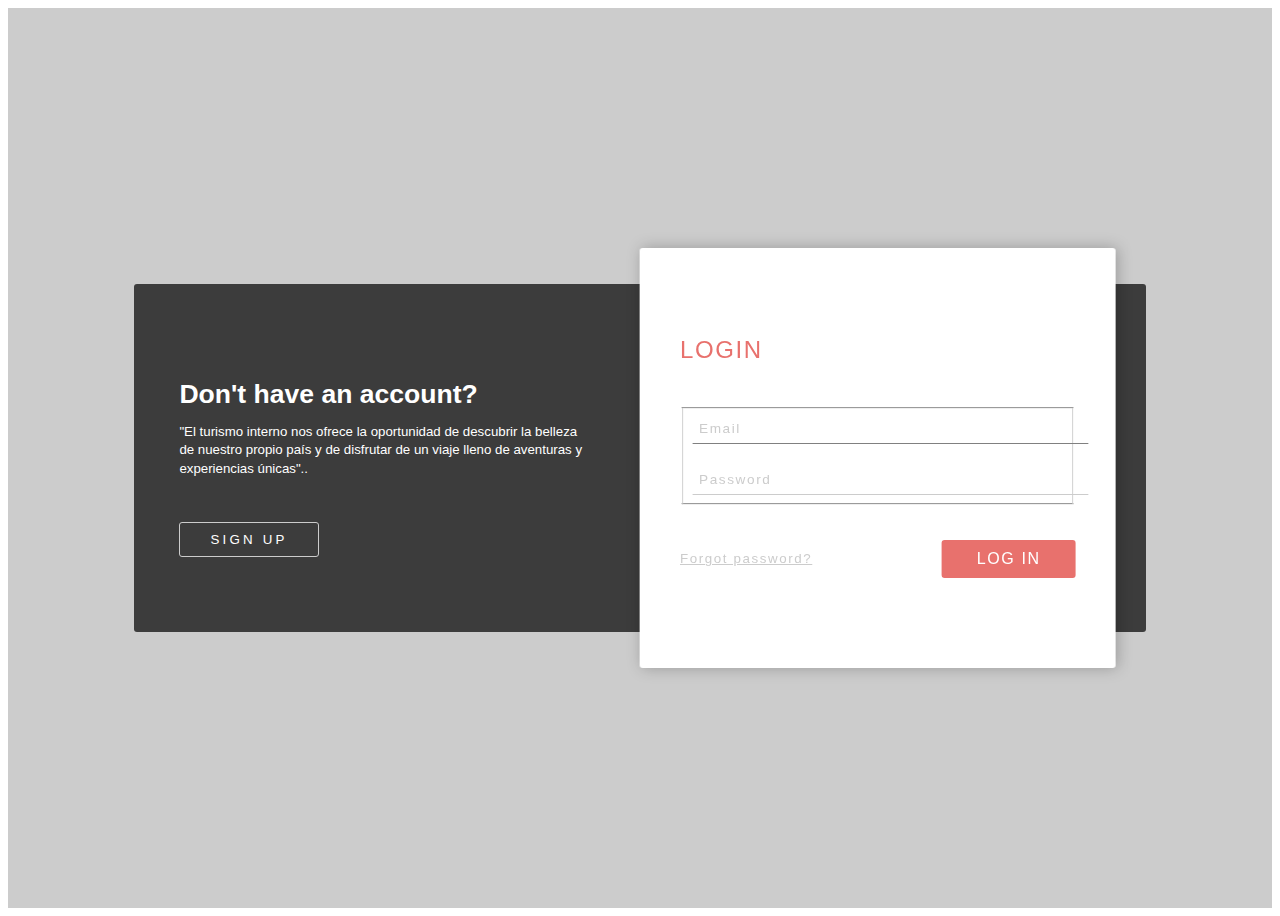
<file: PROYECTO FINAL/LOGIN/index.html>
<!doctype html>
<html lang="en">

<link rel="stylesheet" href="style.css">
<script type="text/javascript" src="main.js"></script>

<section class="user">
  <div class="user_options-container">
    <div class="user_options-text">
      <div class="user_options-unregistered">
        <h2 class="user_unregistered-title">Don't have an account?</h2>
        <p class="user_unregistered-text">"El turismo interno nos ofrece la oportunidad de descubrir la belleza de nuestro propio país y de disfrutar de un viaje lleno de aventuras y experiencias únicas"..</p><button class="user_unregistered-signup" onclick="handlerClickSignUp()" id="signup-button">Sign up</button>
      </div>
      <div class="user_options-registered">
        <h2 class="user_registered-title">Have an account?</h2>
        <p class="user_registered-text">¡Explora el mundo, conoce nuevas culturas y vive nuevas aventuras! ¡Regístrate ahora para aprovechar esta oportunidad única! ¡Te prometo que no te arrepentirás!.</p><button class="user_registered-login" onclick="handlerClickLogin()" id="login-button">Login</button>
      </div>
    </div>
    <div class="user_options-forms" id="user_options-forms">
      <div class="user_forms-login">
        <h2 class="forms_title">Login</h2>
        <form class="forms_form" onsubmit="loginUser()">
          <fieldset class="forms_fieldset">
            <div class="forms_field">
              <input type="email" placeholder="Email" class="forms_field-input" required="" autofocus="">
            </div>
            <div class="forms_field">
              <input type="password" placeholder="Password" class="forms_field-input" required="">
            </div>
          </fieldset>
          <div class="forms_buttons">
            <button type="button" class="forms_buttons-forgot">Forgot password?</button> <input type="submit" value="Log In" class="forms_buttons-action">
          </div>
        </form>
      </div>
      <div class="user_forms-signup">
        <h2 class="forms_title">Sign Up</h2>
        <form class="forms_form">
          <fieldset class="forms_fieldset">
            <div class="forms_field">
              <input type="text" placeholder="Full Name" class="forms_field-input" required="">
            </div>
            <div class="forms_field">
              <input type="email" placeholder="Email" class="forms_field-input" required="">
            </div>
            <div class="forms_field">
              <input type="password" placeholder="Password" class="forms_field-input" required="">
            </div>
          </fieldset>
          <div class="forms_buttons">
            <input type="submit" value="Sign up" class="forms_buttons-action" onclick="window.location.href='file:///C:/Users/User/Desktop/PROYECTO%20FINAL/API%20DE%20GOOGLE%20MAPS/index.html'">
          </div>
        </form>
      </div>
    </div>
  </div>
</section>
</div>
</head>

</html>
</file>
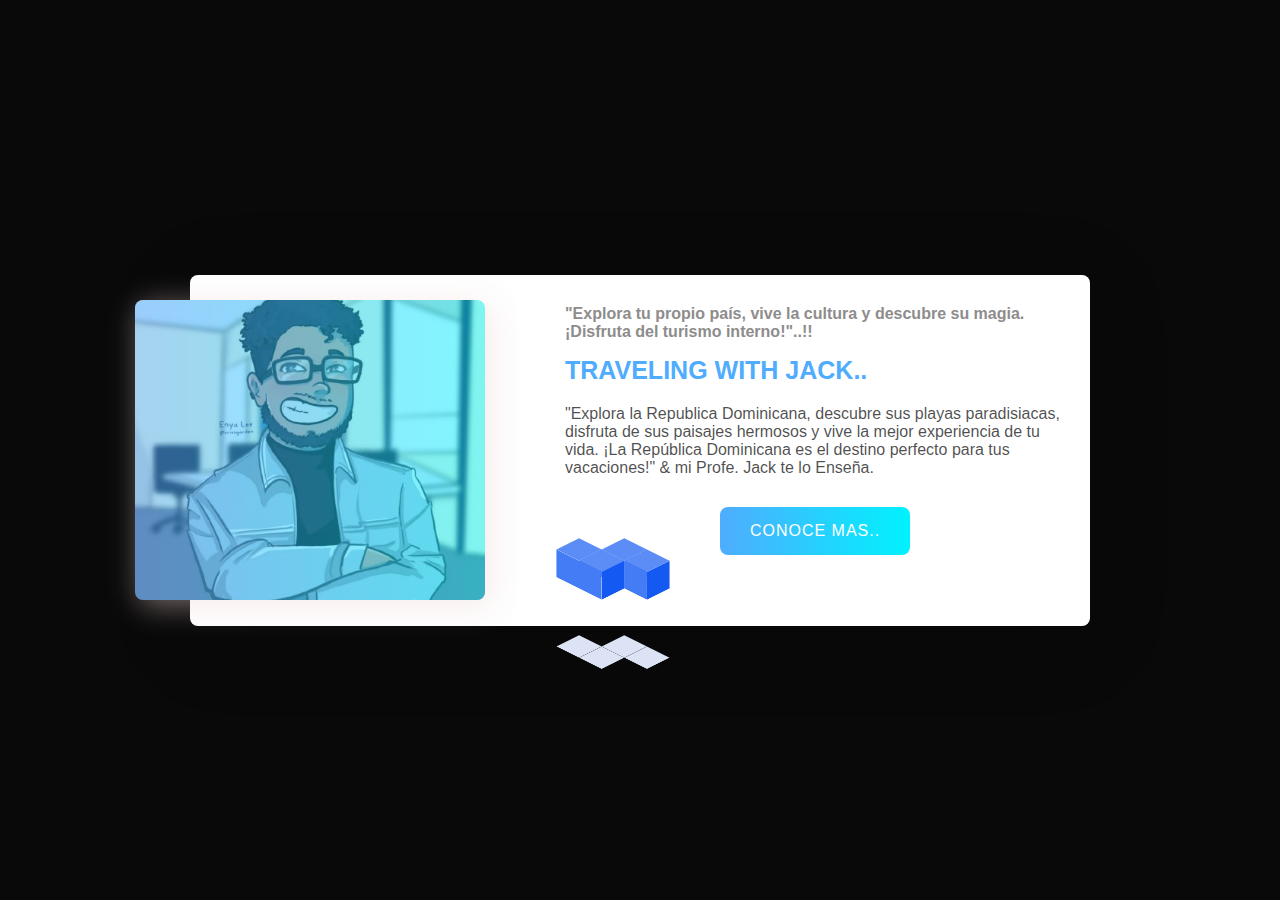
<file: PROYECTO FINAL/PORTADA/index.html>
<!DOCTYPE html>
<html lang="en">

<head>

  <meta charset="UTF-8" />
  <meta name="viewport"
    content="width=device-width, user-scalable=no, initial-scale=1.0, maximum-scale=1.0, minimum-scale=1.0" />
  <meta http-equiv="X-UA-Compatible" content="ie=edge" />
  <title>Sistema Turistico</title>
  <link rel="stylesheet" href="style.css" />
</head>

<body>
  <article class="blog-post">
    <div class="blog-post__img">
      <img src="foto jack.jpg" alt="" />
    </div>
    <div class="blog-post__info">
      <div class="blog-post__date">
        <span>"Explora tu propio país,
          vive la cultura y descubre su magia. ¡Disfruta del turismo interno!"..!!</span>
        <span></span>
      </div>
      <h2 class="blog-post__title">traveling with Jack..</h2>
      <p>
        "Explora la Republica Dominicana, descubre sus playas paradisiacas,
        disfruta de sus paisajes hermosos y vive la mejor experiencia de tu vida.
        ¡La República Dominicana es el destino perfecto para tus vacaciones!"
        & mi Profe. Jack te lo Enseña.
      </p>
      <p style="text-align:center;">
        <a href="file:///C:/Users/User/Desktop/PROYECTO%20FINAL/LOGIN/index.html" class="blog-post__cta">CONOCE
          MAS..</a>
      </p>

      <head>
        <meta charset="UTF-8" />
        <meta http-equiv="X-UA-Compatible" content="IE=edge" />
        <meta name="viewport" content="width=device-width, initial-scale=1.0" />

        <link rel="stylesheet" href="style.css" />

        <div class="boxes">
          <div class="box">
            <div></div>
            <div></div>
            <div></div>
            <div></div>
          </div>
          <div class="box">
            <div></div>
            <div></div>
            <div></div>
            <div></div>
          </div>
          <div class="box">
            <div></div>
            <div></div>
            <div></div>
            <div></div>
          </div>
          <div class="box">
            <div></div>
            <div></div>
            <div></div>
            <div></div>
          </div>
        </div>
      </head>


    </div>
  </article>
</body>

</html>
</file>
<file: PROYECTO FINAL/LOGIN/style.css>
body {
  font-family: "Montserrat", sans-serif;
  font-size: 12px;
  line-height: 1em;
}

button {
  background-color: transparent;
  padding: 0;
  border: 0;
  outline: 0;
  cursor: pointer;
}

input {
  background-color: transparent;
  padding: 0;
  border: 0;
  outline: 0;
}
input[type=submit] {
  cursor: pointer;
}
input::-moz-placeholder {
  font-size: 0.85rem;
  font-family: "Montserrat", sans-serif;
  font-weight: 300;
  letter-spacing: 0.1rem;
  color: #ccc;
}
input:-ms-input-placeholder {
  font-size: 0.85rem;
  font-family: "Montserrat", sans-serif;
  font-weight: 300;
  letter-spacing: 0.1rem;
  color: #ccc;
}
input::placeholder {
  font-size: 0.85rem;
  font-family: "Montserrat", sans-serif;
  font-weight: 300;
  letter-spacing: 0.1rem;
  color: #ccc;
}

/**
 * * Bounce to the left side
 * */
@-webkit-keyframes bounceLeft {
  0% {
    transform: translate3d(100%, -50%, 0);
  }
  50% {
    transform: translate3d(-30px, -50%, 0);
  }
  100% {
    transform: translate3d(0, -50%, 0);
  }
}
@keyframes bounceLeft {
  0% {
    transform: translate3d(100%, -50%, 0);
  }
  50% {
    transform: translate3d(-30px, -50%, 0);
  }
  100% {
    transform: translate3d(0, -50%, 0);
  }
}
/**
 * * Bounce to the left side
 * */
@-webkit-keyframes bounceRight {
  0% {
    transform: translate3d(0, -50%, 0);
  }
  50% {
    transform: translate3d(calc(100% + 30px), -50%, 0);
  }
  100% {
    transform: translate3d(100%, -50%, 0);
  }
}
@keyframes bounceRight {
  0% {
    transform: translate3d(0, -50%, 0);
  }
  50% {
    transform: translate3d(calc(100% + 30px), -50%, 0);
  }
  100% {
    transform: translate3d(100%, -50%, 0);
  }
}
/**
 * * Show Sign Up form
 * */
@-webkit-keyframes showSignUp {
  100% {
    opacity: 1;
    visibility: visible;
    transform: translate3d(0, 0, 0);
  }
}
@keyframes showSignUp {
  100% {
    opacity: 1;
    visibility: visible;
    transform: translate3d(0, 0, 0);
  }
}
/**
 * * Page background
 * */
.user {
  display: flex;
  justify-content: center;
  align-items: center;
  width: 100%;
  height: 100vh;
  background: #ccc;
  background-size: cover;
}
.user_options-container {
  position: relative;
  width: 80%;
}
.user_options-text {
  display: flex;
  justify-content: space-between;
  width: 100%;
  background-color: rgba(34, 34, 34, 0.85);
  border-radius: 3px;
}

/**
 * * Registered and Unregistered user box and text
 * */
.user_options-registered,
.user_options-unregistered {
  width: 50%;
  padding: 75px 45px;
  color: #fff;
  font-weight: 300;
}

.user_registered-title,
.user_unregistered-title {
  margin-bottom: 15px;
  font-size: 1.66rem;
  line-height: 1em;
}

.user_unregistered-text,
.user_registered-text {
  font-size: 0.83rem;
  line-height: 1.4em;
}

.user_registered-login,
.user_unregistered-signup {
  margin-top: 30px;
  border: 1px solid #ccc;
  border-radius: 3px;
  padding: 10px 30px;
  color: #fff;
  text-transform: uppercase;
  line-height: 1em;
  letter-spacing: 0.2rem;
  transition: background-color 0.2s ease-in-out, color 0.2s ease-in-out;
}
.user_registered-login:hover,
.user_unregistered-signup:hover {
  color: rgba(34, 34, 34, 0.85);
  background-color: #ccc;
}

/**
 * * Login and signup forms
 * */
.user_options-forms {
  position: absolute;
  top: 50%;
  left: 30px;
  width: calc(50% - 30px);
  min-height: 420px;
  background-color: #fff;
  border-radius: 3px;
  box-shadow: 2px 0 15px rgba(0, 0, 0, 0.25);
  overflow: hidden;
  transform: translate3d(100%, -50%, 0);
  transition: transform 0.4s ease-in-out;
}
.user_options-forms .user_forms-login {
  transition: opacity 0.4s ease-in-out, visibility 0.4s ease-in-out;
}
.user_options-forms .forms_title {
  margin-bottom: 45px;
  font-size: 1.5rem;
  font-weight: 500;
  line-height: 1em;
  text-transform: uppercase;
  color: #e8716d;
  letter-spacing: 0.1rem;
}
.user_options-forms .forms_field:not(:last-of-type) {
  margin-bottom: 20px;
}
.user_options-forms .forms_field-input {
  width: 100%;
  border-bottom: 1px solid #ccc;
  padding: 6px 20px 6px 6px;
  font-family: "Montserrat", sans-serif;
  font-size: 1rem;
  font-weight: 300;
  color: gray;
  letter-spacing: 0.1rem;
  transition: border-color 0.2s ease-in-out;
}
.user_options-forms .forms_field-input:focus {
  border-color: gray;
}
.user_options-forms .forms_buttons {
  display: flex;
  justify-content: space-between;
  align-items: center;
  margin-top: 35px;
}
.user_options-forms .forms_buttons-forgot {
  font-family: "Montserrat", sans-serif;
  letter-spacing: 0.1rem;
  color: #ccc;
  text-decoration: underline;
  transition: color 0.2s ease-in-out;
}
.user_options-forms .forms_buttons-forgot:hover {
  color: #b3b3b3;
}
.user_options-forms .forms_buttons-action {
  background-color: #e8716d;
  border-radius: 3px;
  padding: 10px 35px;
  font-size: 1rem;
  font-family: "Montserrat", sans-serif;
  font-weight: 300;
  color: #fff;
  text-transform: uppercase;
  letter-spacing: 0.1rem;
  transition: background-color 0.2s ease-in-out;
}
.user_options-forms .forms_buttons-action:hover {
  background-color: #e14641;
}
.user_options-forms .user_forms-signup,
.user_options-forms .user_forms-login {
  position: absolute;
  top: 70px;
  left: 40px;
  width: calc(100% - 80px);
  opacity: 0;
  visibility: hidden;
  transition: opacity 0.4s ease-in-out, visibility 0.4s ease-in-out, transform 0.5s ease-in-out;
}
.user_options-forms .user_forms-signup {
  transform: translate3d(120px, 0, 0);
}
.user_options-forms .user_forms-signup .forms_buttons {
  justify-content: flex-end;
}
.user_options-forms .user_forms-login {
  transform: translate3d(0, 0, 0);
  opacity: 1;
  visibility: visible;
}

/**
 * * Triggers
 * */
.user_options-forms.bounceLeft {
  -webkit-animation: bounceLeft 1s forwards;
          animation: bounceLeft 1s forwards;
}
.user_options-forms.bounceLeft .user_forms-signup {
  -webkit-animation: showSignUp 1s forwards;
          animation: showSignUp 1s forwards;
}
.user_options-forms.bounceLeft .user_forms-login {
  opacity: 0;
  visibility: hidden;
  transform: translate3d(-120px, 0, 0);
}
.user_options-forms.bounceRight {
  -webkit-animation: bounceRight 1s forwards;
          animation: bounceRight 1s forwards;
}

/**
 * * Responsive 990px
 * */
@media screen and (max-width: 990px) {
  .user_options-forms {
    min-height: 350px;
  }
  .user_options-forms .forms_buttons {
    flex-direction: column;
  }
  .user_options-forms .user_forms-login .forms_buttons-action {
    margin-top: 30px;
  }
  .user_options-forms .user_forms-signup,
.user_options-forms .user_forms-login {
    top: 40px;
  }

  .user_options-registered,
.user_options-unregistered {
    padding: 50px 45px;
  }
}
</file>
<file: PROYECTO FINAL/PORTADA/style.css>
/* General styles */
* {
    margin: 0;
    padding: 0;
    box-sizing: border-box;

  }
  html {
    font-family: "Poppins", sans-serif;
    font-size: 10px;
    
  }


  
  body {
    width: 100%;
    height: 100vh;
    display: flex;
    align-items: center;
    justify-content: center;
    background-color: #1a1d24;
    padding: 0 1.5rem;
    font-size: 1.6rem;
  }
  a {
    text-decoration: none;
  }
  /* General styles end*/
  .blog-post {
    display: flex;
    align-items: center;
    max-width: 90rem;
    background-color: #fff;
    padding: 2.5rem;
    box-shadow: 0 1.4rem 8rem rgba(0, 0, 0, 0.2);
    border-radius: 0.8rem;
  }
  .blog-post__img {
    position: relative;
    min-width: 35rem;
    max-width: 35rem;
    height: 30rem;
    transform: translateX(-8rem);
  }
  .blog-post__img img {
    display: block;
    width: 100%;
    height: 100%;
    object-fit: cover;
    border-radius: 0.8rem;
  }
  .blog-post__img::before {
    content: "";
    position: absolute;
    inset: 0;
    background: linear-gradient(to right, #4facfe 0%, #00f2fe 100%);
    box-shadow: 0.5rem 0.5rem 3rem 1px rgba(240, 216, 216, 0.945);
    border-radius: 0.8rem;
    opacity: 0.5;
  }
  .blog-post__date span {
    display: block;
    color: #8e8c8c;
    font-weight: 600;
    margin: 0.5rem 0;
  }
  .blog-post__title {
    font-size: 2.5rem;
    margin: 1.5rem 0 2rem;
    text-transform: uppercase;
    color: #4facfe;
  }
  .blog-post__info p {
    margin-bottom: 3rem;
    color: rgba(0, 0, 0, 0.7);
  }
  .blog-post__cta {
    display: inline-block;
    background-image: linear-gradient(to right, #4facfe 0%, #00f2fe 100%);
    padding: 1.5rem 3rem;
    letter-spacing: 1px;
    text-transform: uppercase;
    color: #fff;
    border-radius: 0.8rem;
  }
  .blog-post__cta:hover {
    background-image: linear-gradient(to right, #00f2fe 0%, #4facfe 100%);
  }
  @media (max-width: 1068px) {
    .blog-post {
      max-width: 80rem;
    }
    .blog-post__img {
      min-width: 30rem;
      max-width: 30rem;
    }
  }
  @media (max-width: 868px) {
    .blog-post {
      max-width: 70rem;
    }
  }
  @media (max-width: 768px) {
    .blog-post {
      padding: 2.5rem;
      flex-direction: column;
    }
    .blog-post__img {
      min-width: 100%;
      transform: translate(0, -8rem);
    }
  }

  /* Import font */
@import url("https://fonts.googleapis.com/css2?family=Poppins&display=swap");

/* General styles */
* {
    margin: 0;
    padding: 0;
    box-sizing: border-box;
}

body {
    font-family: "Poppins", sans-serif;
    background-color: #090909;
    height: 100vh;
    display: grid;
    place-items: center;
}

html {
    font-size: 62.5%;
}
/* General styles end */
.button {
    position: relative;
    display: inline-block;
    width: 7.5rem;
    height: 3rem;
    background-image: linear-gradient(90deg, #2cd9ff, #7effb2);
    color: #090909;
    border: none;
    border-radius: 0.4rem;
    cursor: pointer;
    transition-property: width, border-radius;
    transition-duration: 0.25s;
    transition-delay: 0.5s;
}
.button:focus {
    width: 3rem;
    height: 3rem;
    border-radius: 50%;
}
.button > * {
    position: absolute;
    top: 50%;
    left: 50%;
    translate: -50% -50%;
    transition: opacity 0.25s;
}

.button span {
    transition-delay: 0.75s;
}
.button i {
    font-size: 2rem;
    opacity: 0;
}
.button:focus span {
    opacity: 0;
    transition-delay: 0.15s;
}
.button:focus i {
    opacity: 1;
    transition-delay: 0.75s;
}




.boxes {
  --size: 32px;
  --duration: 800ms;
  height: calc(var(--size) * 2);
  width: calc(var(--size) * 3);
  position: right;
  transform-style: preserve-3d;
  transform-origin: 50% 50%;
  margin-top: calc(var(--size) * 1.5 * -1);
  transform: rotateX(60deg) rotateZ(45deg) rotateY(0deg) translateZ(0px);
}

.boxes .box {
  width: var(--size);
  height: var(--size);
  top: 0;
  left: 0;
  position: absolute;
  transform-style: preserve-3d;
}

.boxes .box:nth-child(1) {
  transform: translate(100%, 0);
  -webkit-animation: box1 var(--duration) linear infinite;
  animation: box1 var(--duration) linear infinite;
}

.boxes .box:nth-child(2) {
  transform: translate(0, 100%);
  -webkit-animation: box2 var(--duration) linear infinite;
  animation: box2 var(--duration) linear infinite;
}

.boxes .box:nth-child(3) {
  transform: translate(100%, 100%);
  -webkit-animation: box3 var(--duration) linear infinite;
  animation: box3 var(--duration) linear infinite;
}

.boxes .box:nth-child(4) {
  transform: translate(200%, 0);
  -webkit-animation: box4 var(--duration) linear infinite;
  animation: box4 var(--duration) linear infinite;
}

.boxes .box > div {
  --background: #5C8DF6;
  --top: auto;
  --right: auto;
  --bottom: auto;
  --left: auto;
  --translateZ: calc(var(--size) / 2);
  --rotateY: 0deg;
  --rotateX: 0deg;
  position: absolute;
  width: 100%;
  height: 100%;
  background: var(--background);
  top: var(--top);
  right: var(--right);
  bottom: var(--bottom);
  left: var(--left);
  transform: rotateY(var(--rotateY)) rotateX(var(--rotateX)) translateZ(var(--translateZ));
}

.boxes .box > div:nth-child(1) {
  --top: 0;
  --left: 0;
}

.boxes .box > div:nth-child(2) {
  --background: #145af2;
  --right: 0;
  --rotateY: 90deg;
}

.boxes .box > div:nth-child(3) {
  --background: #447cf5;
  --rotateX: -90deg;
}

.boxes .box > div:nth-child(4) {
  --background: #DBE3F4;
  --top: 0;
  --left: 0;
  --translateZ: calc(var(--size) * 3 * -1);
}

@-webkit-keyframes box1 {
  0%, 50% {
    transform: translate(100%, 0);
  }

  100% {
    transform: translate(200%, 0);
  }
}

@keyframes box1 {
  0%, 50% {
    transform: translate(100%, 0);
  }

  100% {
    transform: translate(200%, 0);
  }
}

@-webkit-keyframes box2 {
  0% {
    transform: translate(0, 100%);
  }

  50% {
    transform: translate(0, 0);
  }

  100% {
    transform: translate(100%, 0);
  }
}

@keyframes box2 {
  0% {
    transform: translate(0, 100%);
  }

  50% {
    transform: translate(0, 0);
  }

  100% {
    transform: translate(100%, 0);
  }
}

@-webkit-keyframes box3 {
  0%, 50% {
    transform: translate(100%, 100%);
  }

  100% {
    transform: translate(0, 100%);
  }
}

@keyframes box3 {
  0%, 50% {
    transform: translate(100%, 100%);
  }

  100% {
    transform: translate(0, 100%);
  }
}

@-webkit-keyframes box4 {
  0% {
    transform: translate(200%, 0);
  }

  50% {
    transform: translate(200%, 100%);
  }

  100% {
    transform: translate(100%, 100%);
  }
}

@keyframes box4 {
  0% {
    transform: translate(200%, 0);
  }

  50% {
    transform: translate(200%, 100%);
  }

  100% {
    transform: translate(100%, 100%);
  }
}
</file>
